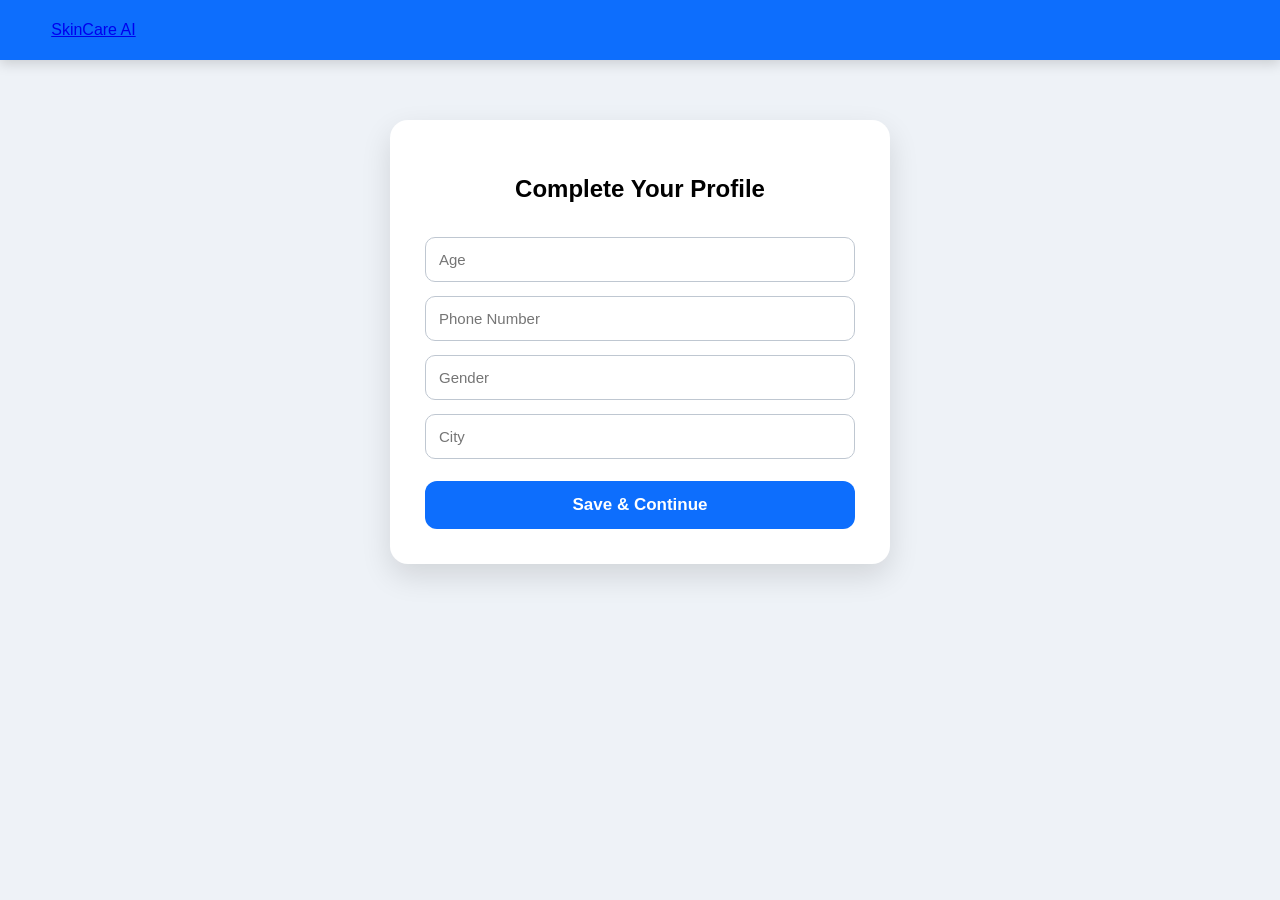
<file: frontend/complete-profile.html>
<!DOCTYPE html>
<html lang="en">
<head>
    <meta charset="UTF-8">
    <title>Complete Profile</title>
    <link rel="stylesheet" href="assets/css/style.css">
</head>
<body>

<!-- Navbar -->
<div id="navbar"></div>

<!-- PAGE CENTER -->
<div class="page-center">

    <!-- PROFILE CARD -->
    <div class="card" style="max-width:500px;">

        <h2 style="text-align:center;">Complete Your Profile</h2>

        <input id="age" placeholder="Age">
        <input id="phone" placeholder="Phone Number">
        <input id="gender" placeholder="Gender">
        <input id="city" placeholder="City">

        <button class="btn" type="button" onclick="saveProfile()">
            Save & Continue
        </button>

    </div>
</div>

<script>
function saveProfile() {

    const email = localStorage.getItem("userEmail");

    if (!email) {
        alert("Login first");
        window.location.href = "login.html";
        return;
    }

    fetch("http://localhost:9090/auth/profile", {
        method: "PUT",
        headers: { "Content-Type": "application/json" },
        body: JSON.stringify({
            email: email,
            age: document.getElementById("age").value,
            gender: document.getElementById("gender").value,
            city: document.getElementById("city").value,
            phone: document.getElementById("phone").value
        })
    })
    .then(res => {
        if (!res.ok) throw new Error();
        return res.json();
    })
    .then(() => {
        // ✅ save city for hospitals
        localStorage.setItem("userCity",
            document.getElementById("city").value
        );

        alert("Profile saved successfully");
        window.location.href = "upload.html";
    })
    .catch(() => {
        alert("Error saving profile");
    });
}
</script>

<script>
fetch("components/navbar.html")
  .then(res => res.text())
  .then(data => document.getElementById("navbar").innerHTML = data);
</script>

</body>
</html>
</file>
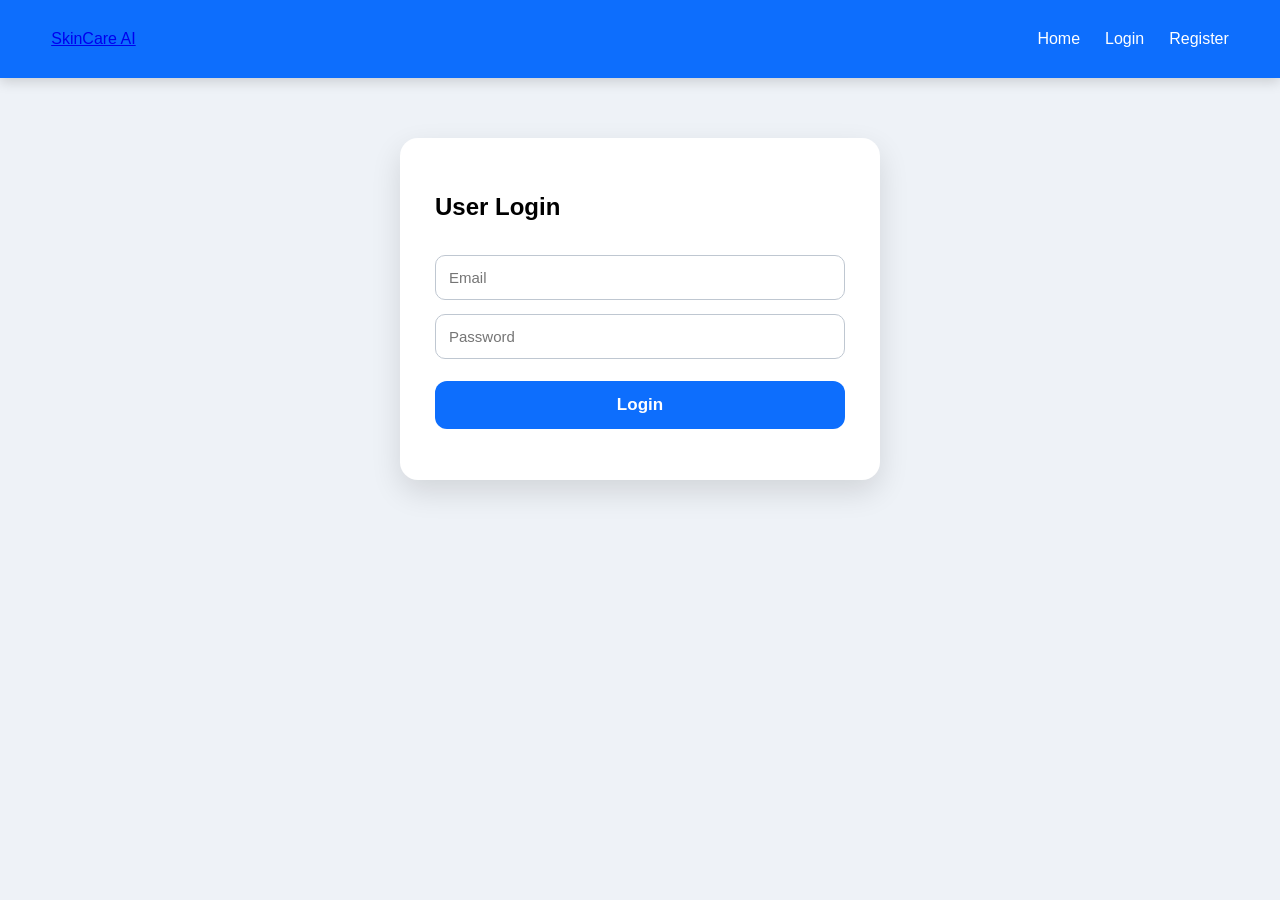
<file: frontend/login.html>
<!DOCTYPE html>
<html lang="en">
<head>
    <meta charset="UTF-8">
    <title>User Login</title>
    <link rel="stylesheet" href="assets/css/style.css">
</head>
<body>

<!-- NAVBAR -->
<div id="navbar"></div>

<!-- PAGE CENTER -->
<div class="page-center">

    <!-- CARD -->
    <div class="card">

        <h2>User Login</h2>

        <input type="email" id="email" placeholder="Email" required>
        <input type="password" id="password" placeholder="Password" required>

        <button class="btn" onclick="login()">Login</button>

        <p id="msg" style="color:red; text-align:center; margin-top:10px;"></p>

    </div>
</div>

<!-- LOGIN SCRIPT -->
<script>
function login() {
    const email = document.getElementById("email").value.trim();
    const password = document.getElementById("password").value.trim();

    if (!email || !password) {
        document.getElementById("msg").innerText = "Please fill all fields";
        return;
    }

    fetch("http://localhost:9090/auth/login", {
        method: "POST",
        headers: {
            "Content-Type": "application/json"
        },
        body: JSON.stringify({ email, password })
    })
    .then(res => res.text())
    .then(data => {
        if (data === "LOGIN SUCCESS") {
            localStorage.setItem("loggedIn", "true");
            localStorage.setItem("userEmail", email);
            window.location.href = "upload.html";
        } else {
            document.getElementById("msg").innerText = "Invalid email or password";
        }
    })
    .catch(() => {
        document.getElementById("msg").innerText = "Server error";
    });
}
</script>

<!-- LOAD NAVBAR -->
<script>
fetch("components/navbar.html")
  .then(res => res.text())
  .then(data => {
    document.getElementById("navbar").innerHTML = data;

    const navLinks = document.getElementById("navLinks");
    navLinks.innerHTML = `
        <li><a href="index.html">Home</a></li>
        <li><a href="login.html">Login</a></li>
        <li><a href="register.html">Register</a></li>
    `;
  });

function logout() {
  localStorage.clear();
  window.location.href = "login.html";
}
</script>

</body>
</html>
</file>
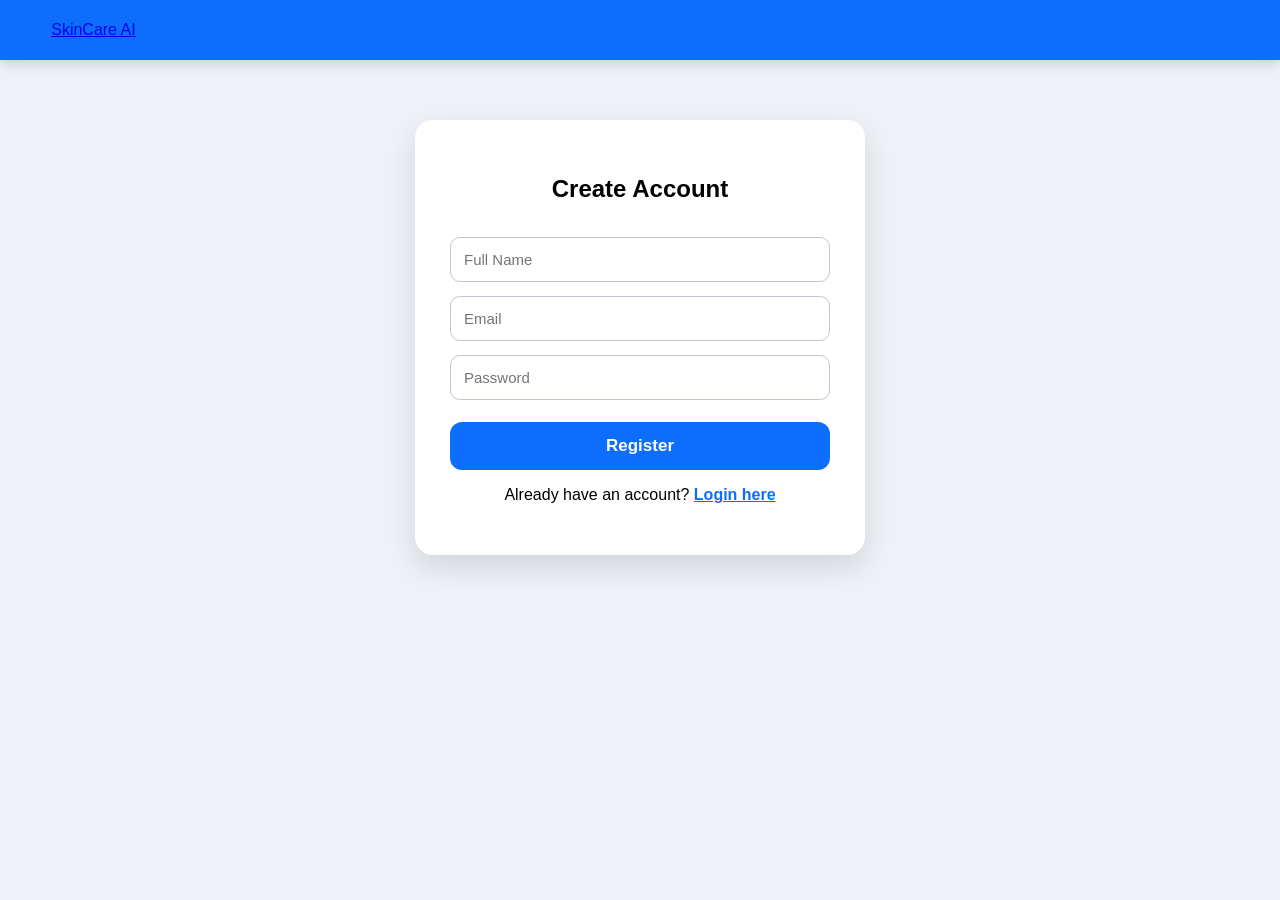
<file: frontend/register.html>
<!DOCTYPE html>
<html lang="en">
<head>
    <meta charset="UTF-8">
    <title>Register</title>
    <link rel="stylesheet" href="assets/css/style.css">
</head>
<body>

<!-- Navbar -->
<div id="navbar"></div>

<!-- PAGE CENTER -->
<div class="page-center">

    <!-- REGISTER CARD -->
    <div class="card" style="max-width:450px;">

        <h2 style="text-align:center;">Create Account</h2>

        <input type="text" id="name" placeholder="Full Name" required>
        <input type="email" id="email" placeholder="Email" required>
        <input type="password" id="password" placeholder="Password" required>

        <button class="btn" onclick="register()">Register</button>

        <p id="msg" style="text-align:center; margin-top:10px;"></p>

        <p style="text-align:center; margin-top:15px;">
            Already have an account?
            <a href="login.html" style="color:#0d6efd; font-weight:bold;">
                Login here
            </a>
        </p>

    </div>
</div>

<script>
function register() {

  const name = document.getElementById("name").value.trim();
  const email = document.getElementById("email").value.trim();
  const password = document.getElementById("password").value.trim();

  if (!name || !email || !password) {
    document.getElementById("msg").innerText = "Please fill all fields";
    return;
  }

  fetch("http://localhost:9090/auth/register", {
    method: "POST",
    headers: { "Content-Type": "application/json" },
    body: JSON.stringify({ name, email, password })
  })
  .then(res => res.json())
  .then(() => {
    alert("Registration successful! Please login.");
    window.location.href = "login.html";
  })
  .catch(() => {
    document.getElementById("msg").innerText = "Registration failed";
  });
}
</script>

<script>
fetch("components/navbar.html")
  .then(res => res.text())
  .then(data => document.getElementById("navbar").innerHTML = data);
</script>

</body>
</html>
</file>
<file: frontend/assets/css/style.css>
/* ===========================
   GLOBAL STYLES
=========================== */
* {
    box-sizing: border-box;
}

body {
    font-family: "Poppins", sans-serif;
    background: #eef2f7;
    margin: 0;
    padding: 0;
}

/* Fix unwanted large images */
img {
    max-width: 100%;
    height: auto;
    object-fit: contain;
    display: block;
}


/* ===========================
   NAVBAR
=========================== */
.navbar {
    background: #0d6efd;
    padding: 14px 0;
    color: white;
    box-shadow: 0 4px 12px rgba(0,0,0,0.15);
}

.navbar .container {
    width: 92%;
    margin: auto;
    display: flex;
    justify-content: space-between;
    align-items: center;
}

#navLinks {
    list-style: none;
    display: flex;
    gap: 25px;
    align-items: center;
}

#navLinks li a {
    text-decoration: none;
    color: white;
    font-size: 16px;
    font-weight: 500;
    transition: 0.2s;
}
#navLinks li a:hover {
    opacity: 0.85;
}


/* ===========================
   LOGIN / REGISTER
=========================== */
.page-center {
    display: flex;
    justify-content: center;
    padding: 60px 10px;
}

.card {
    background: white;
    width: 100%;
    max-width: 480px;
    padding: 35px;
    border-radius: 18px;
    box-shadow: 0 12px 30px rgba(0,0,0,0.12);
}

.card input {
    width: 100%;
    padding: 13px;
    margin-top: 14px;
    border-radius: 10px;
    border: 1px solid #bfc7d1;
    font-size: 15px;
}

.btn {
    width: 100%;
    padding: 14px;
    background: #0d6efd;
    color: white;
    border: none;
    margin-top: 22px;
    border-radius: 12px;
    cursor: pointer;
    font-size: 17px;
    font-weight: 600;
    transition: 0.2s;
}
.btn:hover { background: #0a58ca; }


/* ===========================
   UPLOAD PAGE
=========================== */
.modern-container {
    display: flex;
    justify-content: center;
    padding: 50px 15px;
}

.modern-card {
    background: white;
    width: 100%;
    max-width: 760px;
    padding: 40px;
    border-radius: 20px;
    box-shadow: 0 15px 40px rgba(0,0,0,0.12);
}

.title {
    text-align: center;
    font-size: 30px;
    font-weight: 600;
    margin-bottom: 25px;
}

.upload-box {
    border: 2px dashed #0d6efd;
    padding: 28px;
    border-radius: 16px;
    text-align: center;
    background: #e8f0ff;
    font-size: 16px;
}

.preview-img {
    display: none;
    width: 100%;
    margin-top: 22px;
    border-radius: 16px;
    box-shadow: 0px 6px 18px rgba(0,0,0,0.14);
}

.primary-btn {
    width: 100%;
    background: #0d6efd;
    color: white;
    padding: 16px;
    border: none;
    margin-top: 22px;
    border-radius: 14px;
    cursor: pointer;
    font-size: 19px;
    font-weight: 600;
    transition: 0.25s;
}
.primary-btn:hover {
    background: #004ecb;
}


/* ===========================
   RESULT CARD
=========================== */
.result-card {
    background: #f1f5ff;
    padding: 25px;
    border-radius: 16px;
    margin-top: 28px;
    box-shadow: 0 6px 16px rgba(0,0,0,0.10);
}


/* ===========================
   HOSPITAL CARDS
=========================== */
.hospital-card {
    background: #ffffff;
    padding: 20px;
    border-radius: 14px;
    margin-top: 16px;
    box-shadow: 0 5px 17px rgba(0,0,0,0.12);
    border-left: 4px solid #0d6efd;
    transition: 0.2s;
}
.hospital-card:hover {
    transform: translateY(-3px);
    box-shadow: 0 8px 22px rgba(0,0,0,0.15);
}
.phone {
    color: #0d6efd;
    font-weight: 600;
}


/* ===========================
   HERO SECTION (HOME PAGE)
=========================== */
.hero-section {
    background: #e0ebff;
    padding: 90px 20px;
    text-align: center;
}

.hero-text h1 {
    font-size: 44px;
    font-weight: 700;
    color: #1f2937;
}

.hero-text p {
    font-size: 18px;
    color: #4b5563;
    margin-top: 10px;
    max-width: 850px;
    margin-left: auto;
    margin-right: auto;
}

.hero-btn {
    background: #0d6efd;
    color: white;
    padding: 14px 28px;
    border-radius: 12px;
    text-decoration: none;
    font-size: 18px;
    margin-top: 18px;
    display: inline-block;
    transition: 0.25s;
}
.hero-btn:hover {
    background: #004ecb;
}


/* ===========================
   FEATURES SECTION (CENTER FIX)
=========================== */
.features {
    padding: 50px 20px;
    text-align: center;
}

.feature-grid {
    display: flex;
    justify-content: center;      /* ⭐ FIX: CENTER CARDS */
    gap: 30px;
    flex-wrap: wrap;              /* Responsive layout */
    margin-top: 25px;
}

.feature-card {
    width: 260px;
    background: white;
    padding: 24px;
    border-radius: 16px;
    box-shadow: 0 12px 28px rgba(0,0,0,0.12);
    text-align: center;
}

.feature-card img {
    width: 80px;
    height: 80px;
    margin-bottom: 15px;
}

.feature-card h3 {
    margin: 10px 0;
    font-size: 20px;
    font-weight: 600;
}

.feature-card p {
    color: #555;
    font-size: 15px;
}


/* ===========================
   AI FLOW (WORKFLOW)
=========================== */
.ai-flow {
    padding: 50px 20px;
    text-align: center;
}

.ai-flow img {
    max-width: 100%;
    border-radius: 12px;
    box-shadow: 0 8px 25px rgba(0,0,0,0.12);
    margin: 20px 0;
}

.flow-text {
    font-size: 18px;
    color: #4b5563;
    font-weight: 500;
}
/* CAMERA BUTTONS */
.upload-options {
    display: flex;
    justify-content: center;
    gap: 15px;
    margin-bottom: 20px;
}

.secondary-btn {
    padding: 12px 20px;
    background: white;
    border: 2px solid #0d6efd;
    color: #0d6efd;
    border-radius: 12px;
    cursor: pointer;
    font-size: 16px;
    font-weight: 600;
    transition: 0.25s;
}

.secondary-btn:hover {
    background: #0d6efd;
    color: white;
}

/* CAMERA VIEW */
.camera-box {
    width: 100%;
    max-height: 350px;
    border-radius: 16px;
    display: none;
    box-shadow: 0px 6px 18px rgba(0,0,0,0.14);
    margin-top: 15px;
}
.upload-options {
    display: flex;
    justify-content: center;
    gap: 15px;
    margin-bottom: 20px;
}

.camera-box {
    width: 100%;
    max-height: 350px;
    border-radius: 16px;
    display: none;
    box-shadow: 0px 6px 18px rgba(0,0,0,0.14);
    margin-top: 15px;
}
</file>
